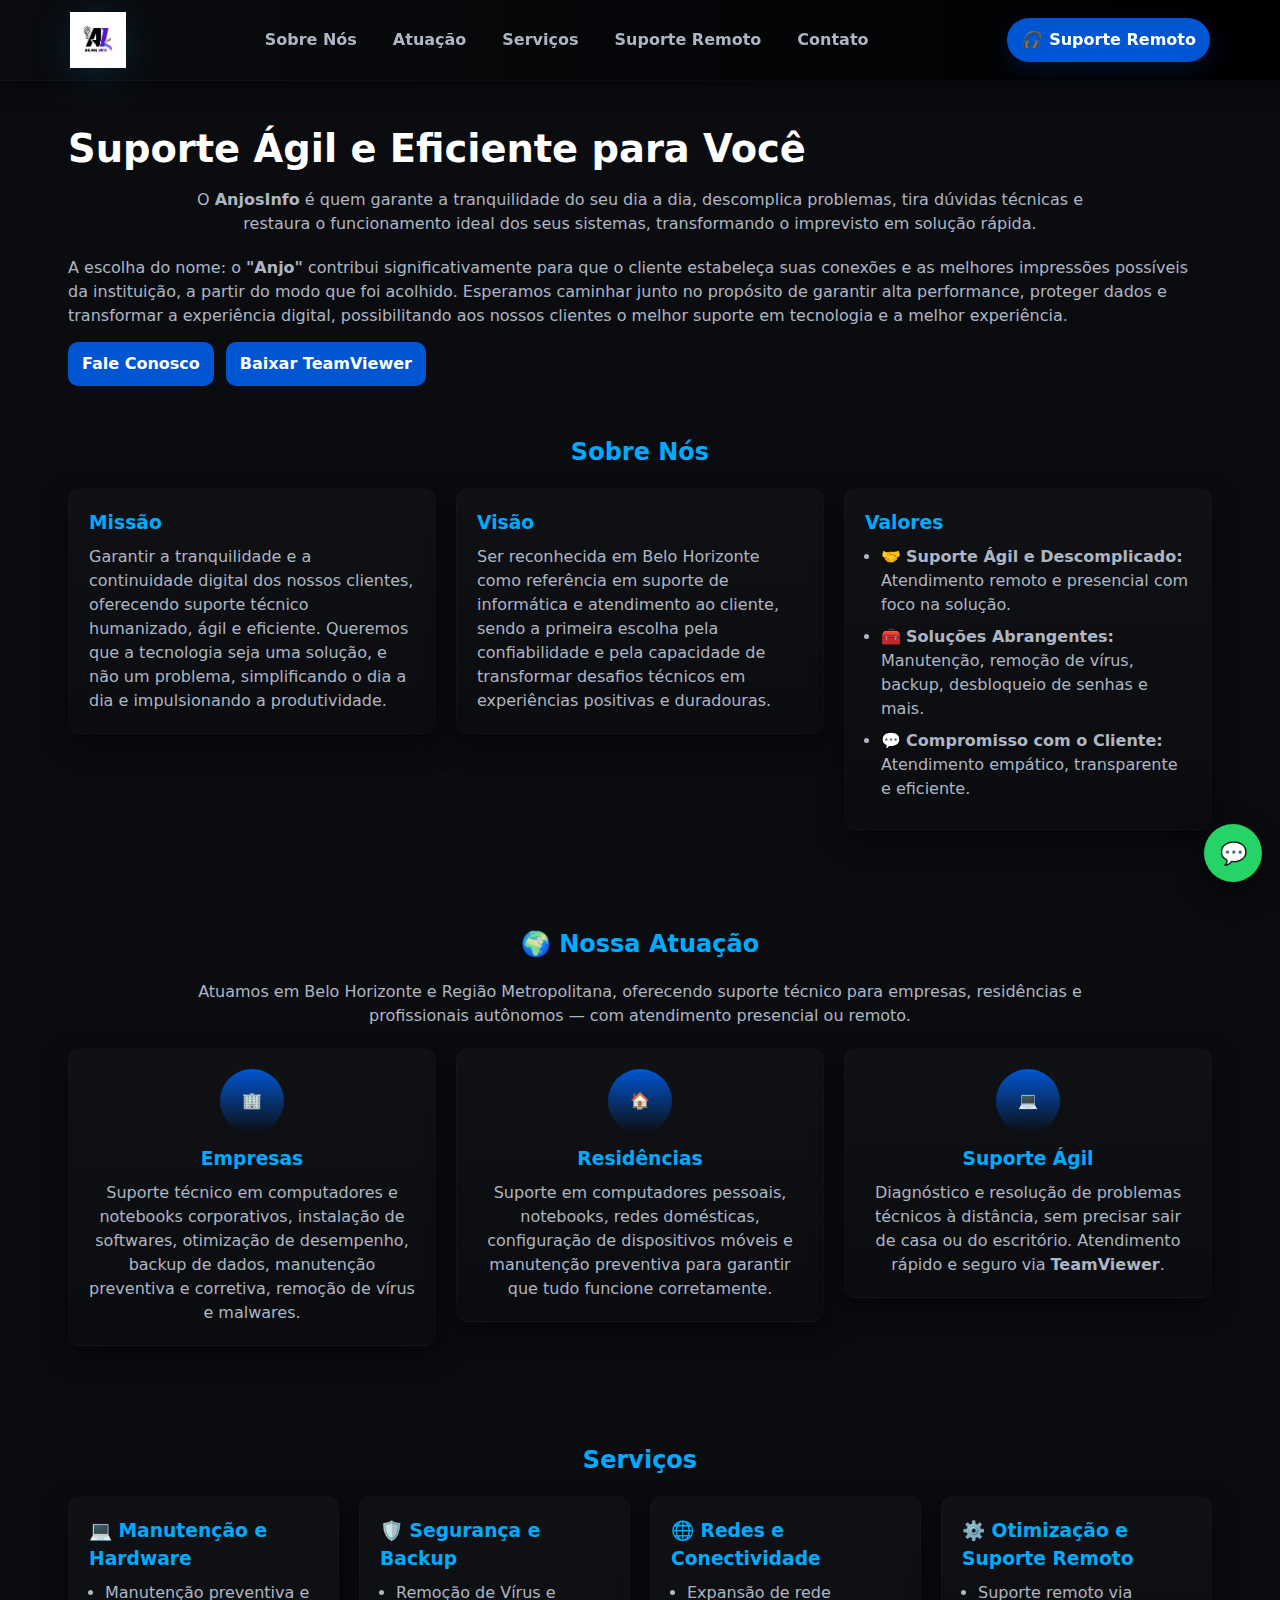
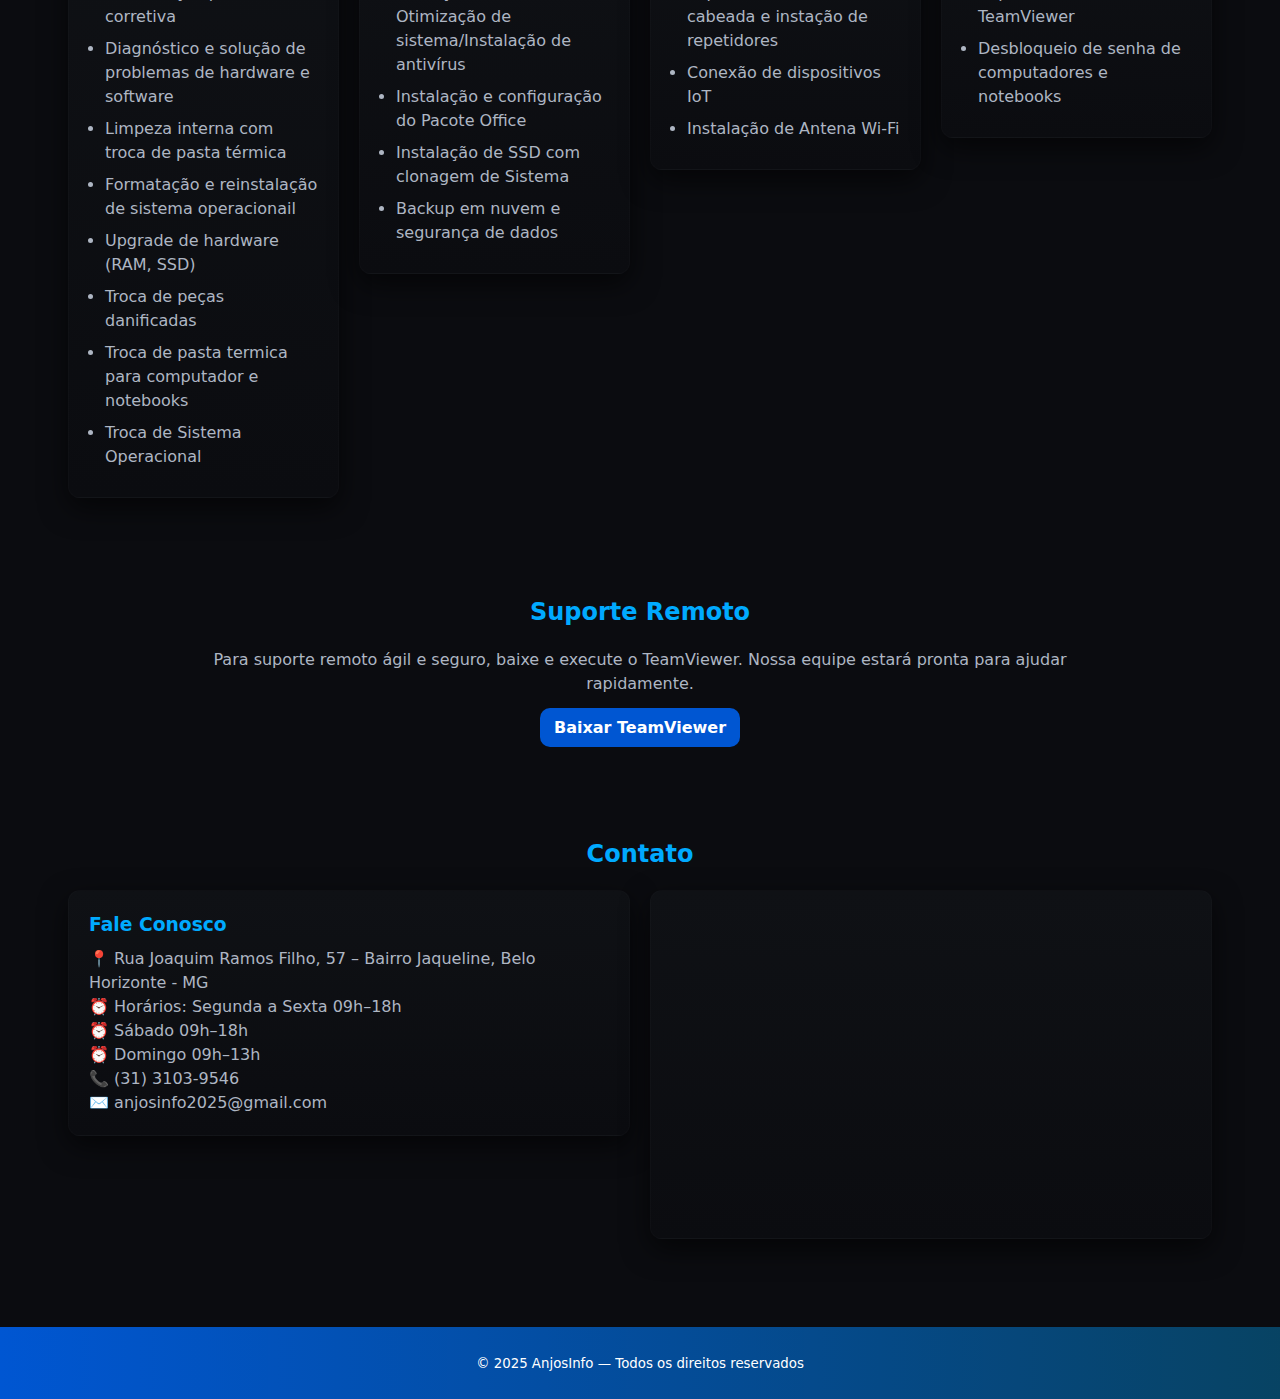
<file: site.html>
<!DOCTYPE html>
<html lang="pt-BR">
<head>
  <meta charset="utf-8" />
  <meta name="viewport" content="width=device-width,initial-scale=1" />
  <title>AnjosInfo - Suporte Ágil e Eficiente</title>
  <meta name="description" content="AnjosInfo - Suporte técnico ágil e eficiente em Belo Horizonte.">

  <style>
    /* ===== RESET & FONT ===== */
    *{box-sizing:border-box;margin:0;padding:0}
    html,body{height:100%}
    body{
      font-family: "Poppins", system-ui, -apple-system, "Segoe UI", Roboto, Arial;
      background:#0b0c10;
      color:#eef2f7;
      -webkit-font-smoothing:antialiased;
      -moz-osx-font-smoothing:grayscale;
      line-height:1.5;
    }
    a{color:inherit;text-decoration:none}

    /* ===== VARS ===== */
    :root{
      --black:#000;
      --bg:#0b0c10;
      --card:#0f1115;
      --accent:#00aaff;
      --primary:#0056D2;
      --muted:#aeb6c3;
      --radius:12px;
      --glass: rgba(255,255,255,0.03);
    }

    /* ===== HEADER FIXO ===== */
    header{
      position:fixed;left:0;right:0;top:0;z-index:1400;
      background: linear-gradient(90deg, rgba(11,12,16,0.96), rgba(0,0,0,0.92));
      border-bottom:1px solid rgba(255,255,255,0.03);
      backdrop-filter: blur(6px);
      box-shadow: 0 6px 20px rgba(0,0,0,0.6);
    }
    .nav-inner{
      max-width:1180px;margin:0 auto;display:flex;align-items:center;justify-content:space-between;
      gap:16px;padding:12px 20px;flex-wrap:wrap;
    }
    .logo img{
      height:56px; display:block;
      filter: drop-shadow(0 6px 18px rgba(0,170,255,0.15));
      transition: transform .25s ease;
    }
    .logo img:hover{ transform:scale(1.03) }

    nav{flex:1 1 auto; display:flex; justify-content:center}
    nav ul{display:flex; gap:24px; list-style:none; align-items:center; margin:0}
    nav a{color:var(--muted); font-weight:600; padding:8px 6px; border-radius:8px; transition:color .18s}
    nav a:hover{color:var(--accent)}

    .nav-actions{display:flex; align-items:center; gap:12px}
    .btn-remote{
      background:var(--primary); color:#fff; padding:10px 14px; border-radius:999px; font-weight:700;
      box-shadow:0 8px 22px rgba(0,86,210,0.18);
    }
    .btn-remote:hover{background:var(--accent)}

    /* mobile toggle */
    .menu-toggle{display:none; width:44px; height:44px; border-radius:10px; align-items:center; justify-content:center; cursor:pointer}
    .menu-toggle .bar{width:20px;height:2px;background:var(--accent);display:block;margin:3px 0;border-radius:2px}

    /* ===== MAIN / HERO ===== */
    main{max-width:1180px;margin:120px auto 40px;padding:0 18px}
    .hero{display:flex;gap:28px;align-items:flex-start;flex-wrap:wrap}
    .hero-left{flex:1 1 480px}
    .hero h1{font-size:2.4rem;color:#fff;margin-bottom:10px}
    .hero p{color:var(--muted);margin-bottom:12px}
    .actions{display:flex;gap:12px;margin-top:12px}
    .btn-primary{background:var(--primary);color:#fff;padding:10px 14px;border-radius:10px;font-weight:700}
    .btn-primary:hover{background:var(--accent)}

    .hero-right{width:340px;flex:0 0 340px}
    .hero-right .card{
      height:220px;border-radius:14px;background:linear-gradient(180deg, rgba(0,86,210,0.08), rgba(0,0,0,0.14));
      display:flex;align-items:center;justify-content:center;box-shadow:0 12px 30px rgba(0,0,0,0.6)
    }

    /* ===== SECTIONS & CARDS ===== */
    .section-padding{padding:48px 0}
    h2.section-title{color:var(--accent);text-align:center;margin-bottom:18px}
    p.lead{color:var(--muted);text-align:center;max-width:900px;margin:0 auto 20px}

    .grid{display:grid;grid-template-columns:repeat(auto-fit,minmax(260px,1fr));gap:20px;align-items:start}

    .card{
      background:linear-gradient(180deg,var(--card), #0b0c10);
      padding:20px;border-radius:var(--radius);box-shadow:0 10px 28px rgba(0,0,0,0.6);
      border:1px solid rgba(255,255,255,0.02);transition:transform .2s,box-shadow .2s;
    }
    .card:hover{transform:translateY(-6px);box-shadow:0 20px 48px rgba(0,0,0,0.7)}

    .icon-circle{width:64px;height:64px;border-radius:50%;display:inline-flex;align-items:center;justify-content:center;margin-bottom:12px;background:linear-gradient(180deg,var(--primary), rgba(0,0,0,0.08));color:#fff}

    ul.service-list{margin-left:16px;color:var(--muted)}
    ul.service-list li{margin-bottom:8px}

    /* contato & map */
    .contact-grid{display:grid;grid-template-columns:repeat(auto-fit,minmax(280px,1fr));gap:20px;align-items:start}

    iframe.map{width:100%;height:320px;border:0;border-radius:10px}

    /* footer */
    footer{margin-top:36px;background:linear-gradient(90deg,var(--primary), rgba(0,170,255,0.35));text-align:center;padding:18px;color:#fff}

    /* whatsapp */
    .whatsapp{position:fixed;right:18px;bottom:18px;width:58px;height:58px;border-radius:50%;background:#25D366;color:#fff;display:flex;align-items:center;justify-content:center;box-shadow:0 12px 30px rgba(0,0,0,0.6);font-size:22px;z-index:1600}

    /* responsive */
    @media (max-width:900px){
      nav ul{display:none}
      .menu-toggle{display:flex}
      .hero-right{width:100%;flex-basis:100%}
      main{margin:100px auto 30px}
    }

    @media (max-width:480px){
      .logo img{height:48px}
      .hero h1{font-size:1.6rem}
      .section-padding{padding:28px 0}
    }
  </style>
</head>
<body>

  <!-- HEADER -->
  <header>
    <div class="nav-inner">
      <div class="logo" aria-hidden="false">
        <!-- APENAS A LOGO COMO IMAGEM -->
        <a href="#top"><img src="logo.jpeg" alt="Logo AnjosInfo"></a>
      </div>

      <button id="menuToggle" class="menu-toggle" aria-expanded="false" aria-label="Abrir menu">
        <span class="bar"></span><span class="bar"></span><span class="bar"></span>
      </button>

      <nav id="nav" aria-label="Menu principal">
        <ul id="mainMenu">
          <li><a href="#sobre">Sobre Nós</a></li>
          <li><a href="#atuacao">Atuação</a></li>
          <li><a href="#servicos">Serviços</a></li>
          <li><a href="#suporte-remoto">Suporte Remoto</a></li>
          <li><a href="#contato">Contato</a></li>
        </ul>
      </nav>

      <div class="nav-actions">
        <a class="btn-remote" href="#suporte-remoto" title="Suporte Remoto" rel="noopener">
          <i style="margin-right:8px">🎧</i>Suporte Remoto
        </a>
      </div>
    </div>
  </header>

  <!-- MAIN -->
  <main id="top">

    <!-- HERO -->
    <section class="hero">
      <div class="hero-left">
        <h1>Suporte Ágil e Eficiente para Você</h1>
        <p class="lead">O <strong>AnjosInfo</strong> é quem garante a tranquilidade do seu dia a dia, descomplica problemas, tira dúvidas técnicas e restaura o funcionamento ideal dos seus sistemas, transformando o imprevisto em solução rápida.</p>

        <p style="color:var(--muted)">A escolha do nome: o <strong>"Anjo"</strong> contribui significativamente para que o cliente estabeleça suas conexões e as melhores impressões possíveis da instituição, a partir do modo que foi acolhido. Esperamos caminhar junto no propósito de garantir alta performance, proteger dados e transformar a experiência digital, possibilitando aos nossos clientes o melhor suporte em tecnologia e a melhor experiência.</p>

        <div class="actions" style="margin-top:14px">
          <a class="btn-primary" href="#contato">Fale Conosco</a>
          <a class="btn-primary" href="https://get.teamviewer.com/65699et" target="_blank" rel="noopener noreferrer">Baixar TeamViewer</a>
        </div>
      </div>
    </section>

    <!-- SOBRE / MISSÃO / VISÃO / VALORES -->
    <section id="sobre" class="section-padding">
      <h2 class="section-title">Sobre Nós</h2>
      <div class="grid" style="max-width:1180px;margin:0 auto">
        <article class="card">
          <h3 style="color:var(--accent);margin-bottom:8px">Missão</h3>
          <p style="color:var(--muted)">Garantir a tranquilidade e a continuidade digital dos nossos clientes, oferecendo suporte técnico humanizado, ágil e eficiente. Queremos que a tecnologia seja uma solução, e não um problema, simplificando o dia a dia e impulsionando a produtividade.</p>
        </article>

        <article class="card">
          <h3 style="color:var(--accent);margin-bottom:8px">Visão</h3>
          <p style="color:var(--muted)">Ser reconhecida em Belo Horizonte como referência em suporte de informática e atendimento ao cliente, sendo a primeira escolha pela confiabilidade e pela capacidade de transformar desafios técnicos em experiências positivas e duradouras.</p>
        </article>

        <article class="card">
          <h3 style="color:var(--accent);margin-bottom:8px">Valores</h3>
          <ul class="service-list" style="color:var(--muted)">
            <li>🤝 <strong>Suporte Ágil e Descomplicado:</strong> Atendimento remoto e presencial com foco na solução.</li>
            <li>🧰 <strong>Soluções Abrangentes:</strong> Manutenção, remoção de vírus, backup, desbloqueio de senhas e mais.</li>
            <li>💬 <strong>Compromisso com o Cliente:</strong> Atendimento empático, transparente e eficiente.</li>
          </ul>
        </article>
      </div>
    </section>

    <!-- ATUAÇÃO -->
    <section id="atuacao" class="section-padding" style="background:transparent">
      <h2 class="section-title">🌍 Nossa Atuação</h2>
      <p class="lead">Atuamos em Belo Horizonte e Região Metropolitana, oferecendo suporte técnico para empresas, residências e profissionais autônomos — com atendimento presencial ou remoto.</p>

      <div class="grid" style="max-width:1180px;margin:0 auto">
        <div class="card" style="text-align:center">
          <div class="icon-circle">🏢</div>
          <h3 style="color:var(--accent);margin-bottom:8px">Empresas</h3>
          <p style="color:var(--muted)">Suporte técnico em computadores e notebooks corporativos, instalação de softwares, otimização de desempenho, backup de dados, manutenção preventiva e corretiva, remoção de vírus e malwares.</p>
        </div>

        <div class="card" style="text-align:center">
          <div class="icon-circle">🏠</div>
          <h3 style="color:var(--accent);margin-bottom:8px">Residências</h3>
          <p style="color:var(--muted)">Suporte em computadores pessoais, notebooks, redes domésticas, configuração de dispositivos móveis e manutenção preventiva para garantir que tudo funcione corretamente.</p>
        </div>

        <div class="card" style="text-align:center">
          <div class="icon-circle">💻</div>
          <h3 style="color:var(--accent);margin-bottom:8px">Suporte Ágil</h3>
          <p style="color:var(--muted)">Diagnóstico e resolução de problemas técnicos à distância, sem precisar sair de casa ou do escritório. Atendimento rápido e seguro via <strong>TeamViewer</strong>.</p>
        </div>
      </div>
    </section>

    <!-- SERVIÇOS -->
    <section id="servicos" class="section-padding">
      <h2 class="section-title">Serviços</h2>

      <div class="grid" style="max-width:1180px;margin:0 auto">
        <div class="card">
          <h3 style="color:var(--accent);margin-bottom:8px">💻 Manutenção e Hardware</h3>
          <ul class="service-list">
            <li>Manutenção preventiva e corretiva</li>
            <li>Diagnóstico e solução de problemas de hardware e software</li>
            <li>Limpeza interna com troca de pasta térmica</li>
            <li>Formatação e reinstalação de sistema operacionail</li>
            <li>Upgrade de hardware (RAM, SSD)</li>
            <li>Troca de peças danificadas</li>
            <li>Troca de pasta termica para computador e notebooks</li>
            <li>Troca de Sistema Operacional</li>
          </ul>
        </div>

        <div class="card">
          <h3 style="color:var(--accent);margin-bottom:8px">🛡️ Segurança e Backup</h3>
          <ul class="service-list">
            <li>Remoção de Vírus e Otimização de sistema/Instalação de antivírus</li>
            <li>Instalação e configuração do Pacote Office</li>
            <li>Instalação de SSD com clonagem de Sistema</li>
             <li>Backup em nuvem e segurança de dados</li>
          </ul>
        </div>

        <div class="card">
          <h3 style="color:var(--accent);margin-bottom:8px">🌐 Redes e Conectividade</h3>
          <ul class="service-list">
            <li>Expansão de rede cabeada e instação de repetidores</li>
            <li>Conexão de dispositivos IoT</li>
            <li>Instalação de Antena Wi-Fi</li>
          </ul>
        </div>
        <div class="card">
          <h3 style="color:var(--accent);margin-bottom:8px">⚙️ Otimização e Suporte Remoto</h3>
          <ul class="service-list">
            <li>Suporte remoto via TeamViewer</li>
            <li>Desbloqueio de senha de computadores e notebooks</li>
          </ul>
        </div>
          </ul>
        </div>
      </div>
    </section>

    <!-- SUPORTE REMOTO -->
    <section id="suporte-remoto" class="section-padding">
      <h2 class="section-title">Suporte Remoto</h2>
      <p class="lead">Para suporte remoto ágil e seguro, baixe e execute o TeamViewer. Nossa equipe estará pronta para ajudar rapidamente.</p>
      <div style="text-align:center">
        <a class="btn-primary" href="https://get.teamviewer.com/65699et" target="_blank" rel="noopener noreferrer">Baixar TeamViewer</a>
      </div>
    </section>

    <!-- CONTATO -->
    <section id="contato" class="section-padding">
      <h2 class="section-title">Contato</h2>

      <div class="contact-grid" style="max-width:1180px;margin:0 auto">
        <div class="card">
          <h3 style="color:var(--accent);margin-bottom:8px">Fale Conosco</h3>
          <p style="color:var(--muted)">📍 Rua Joaquim Ramos Filho, 57 – Bairro Jaqueline, Belo Horizonte - MG</p>
          <p style="color:var(--muted)">⏰ Horários: Segunda a Sexta 09h–18h </p>
           <p style="color:var(--muted)">⏰ Sábado 09h–18h </p>
           <p style="color:var(--muted)">⏰ Domingo 09h–13h</p>
          <p style="color:var(--muted)">📞 (31) 3103-9546</p>
          <p style="color:var(--muted)">✉️ anjosinfo2025@gmail.com</p>
        </div>

        <div class="card" style="padding:10px">
          <!-- ajuste o src do iframe com as coordenadas corretas se desejar -->
          <iframe class="map" src="https://www.google.com/maps/embed?pb=!1m18!1m12!1m3!1d3675.084898055713!2d-43.9417!3d-19.9234!2m3!1f0!2f0!3f0!3m2!1i1024!2i768!4f13.1!3m3!1m2!1s0x0%3A0x0!2zMTnCsDU1JzI0LjIiUyA0M8KwNTYnMzAuMSJX!5e0!3m2!1spt-BR!2sbr!4v0000000000000" loading="lazy" referrerpolicy="no-referrer-when-downgrade" aria-label="Localização AnjosInfo"></iframe>
        </div>
      </div>
    </section>

  </main>

  <!-- FOOTER -->
  <footer>
    <div style="max-width:1180px;margin:0 auto;padding:6px 18px">
      <small>© 2025 AnjosInfo — Todos os direitos reservados</small>
    </div>
  </footer>

  <!-- WHATSAPP FLUTUANTE -->
  <a class="whatsapp" href="https://wa.me/553131039546?text=Olá,%20gostaria%20de%20saber%20mais%20sobre%20os%20serviços%20da%20AnjosInfo" target="_blank" rel="noopener noreferrer" aria-label="Chamar no WhatsApp">
    💬
  </a>

  <!-- JS: menu toggle -->
  <script>
    (function(){
      const toggle = document.getElementById('menuToggle');
      const nav = document.getElementById('nav');
      const menu = document.getElementById('mainMenu');

      function applyResponsive(){
        if (window.innerWidth <= 900){
          menu.style.display = 'none';
          toggle.style.display = 'flex';
        } else {
          menu.style.display = 'flex';
          menu.style.flexDirection = 'row';
          menu.style.position = 'static';
          menu.style.background = 'transparent';
          menu.style.padding = '0';
          toggle.style.display = 'none';
          toggle.setAttribute('aria-expanded','false');
        }
      }
      applyResponsive();
      window.addEventListener('resize', applyResponsive);

      toggle.addEventListener('click', () => {
        const expanded = toggle.getAttribute('aria-expanded') === 'true';
        toggle.setAttribute('aria-expanded', String(!expanded));

        if (menu.style.display === 'flex') {
          menu.style.display = 'none';
        } else {
          menu.style.display = 'flex';
          menu.style.flexDirection = 'column';
          menu.style.position = 'absolute';
          menu.style.top = '68px';
          menu.style.right = '16px';
          menu.style.background = 'linear-gradient(180deg, rgba(11,12,16,0.98), rgba(10,10,10,0.96))';
          menu.style.padding = '12px';
          menu.style.borderRadius = '10px';
          menu.style.gap = '10px';
          menu.style.minWidth = '180px';
          menu.style.zIndex = 1450;
        }
      });

      // fechar menu ao clicar em link (mobile)
      menu.querySelectorAll('a').forEach(a=>{
        a.addEventListener('click', () => {
          if (window.innerWidth <= 900){
            menu.style.display = 'none';
            toggle.setAttribute('aria-expanded','false');
          }
        });
      });
    })();
  </script>
</body>
</html>
</file>
